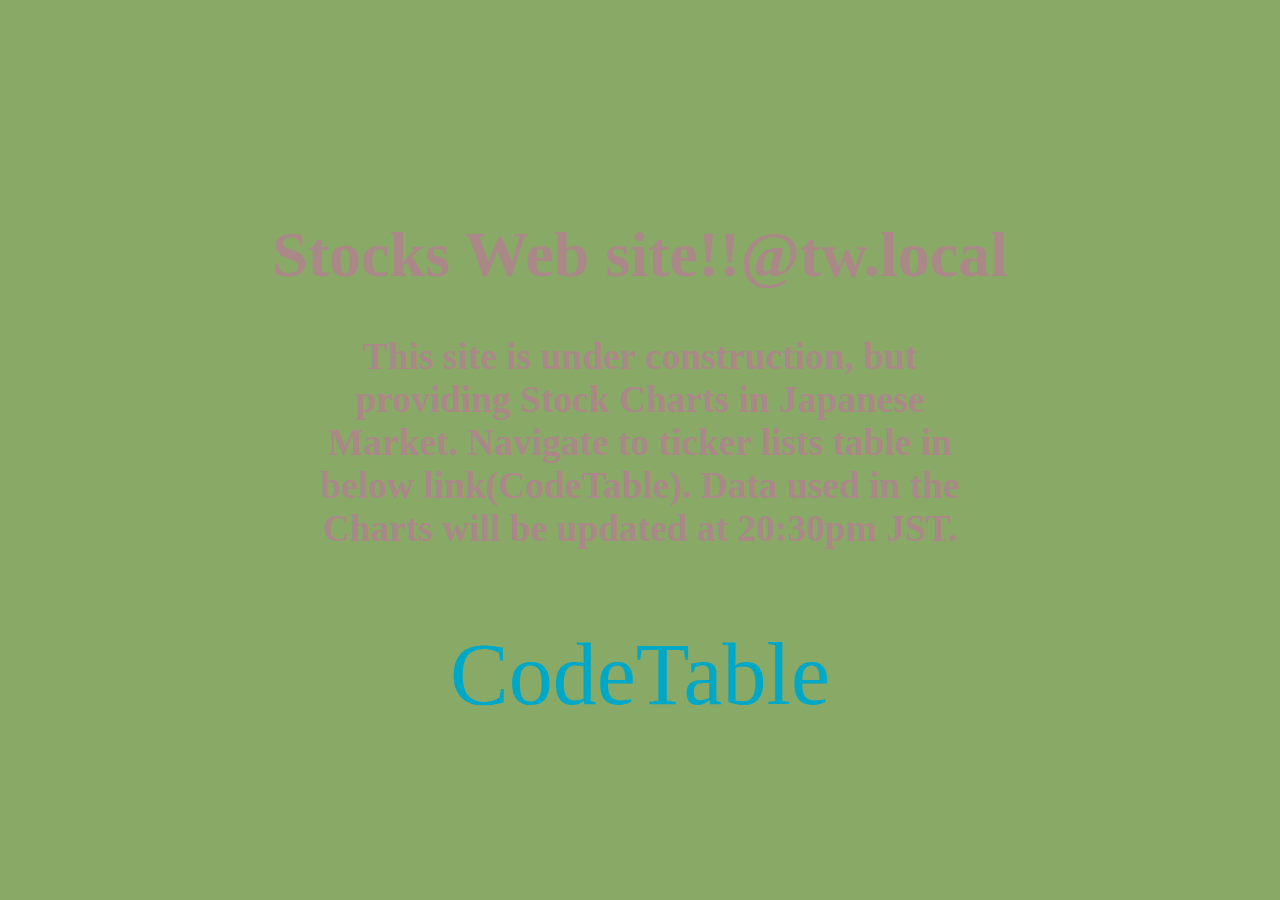
<file: public/index.html>
<!DOCTYPE html>
<html lang='ja'>
  <head>
  <meta charset="utf-8">
  <meta name="keywords" content="chart,candlestic,JPX,stock exchange">
  <meta name="description" content="JPX、日本取引所グループ、東京証券取引所グループと大阪証券取引所で取引可能な金融商品、株式、REIT、ETFのチャートを提供しています。">
  <meta name="viewport" content="width=device-width,initial-scale=1">
  <link rel="icon" href="favicon.ico">
  <style type="text/css">
  html, body, a {
    width: 100%;
    height: 100%;
    margin: 0;
    padding: 0;
  }
  html {
    display: table;
  }
  h3 {
    width: 50%;
    margin: 0 auto;
    // display: table-cell;
  }
  body {
    display: table-cell;
    text-align: center;
    vertical-align: middle;
    /* font-size: 88px; */
    font-size: xx-large;
    background: #88aa66;
    color: #aa8888;
  }
  a {
    border-radius: 30px;
    font-size: 88px;
    /*font-size: xx-large; */
    background: #88aa66;
    color: #00a8c8;
  }
  a:hover {
    border-radius: 30px;
    font-size: 88px;
    /* font-size: xx-large; */
    background: #8a8a66;
    border: 3px solid mistyrose;
    color: #a8a888;
  }
  </style>

  <!-- Global site tag (gtag.js) - Google Analytics -->
  <script async src="https://www.googletagmanager.com/gtag/js?id=UA-156997905-1"></script>
  <script>
  window.dataLayer = window.dataLayer || [];
  function gtag(){dataLayer.push(arguments);}
  gtag('js', new Date());

  gtag('config', 'UA-156997905-1');
  </script>

  </head>

  <body>
  <div>
  <h1>Stocks Web site!!@tw.local</h1>
  <h3>This site is under construction, but providing Stock Charts in Japanese Market. Navigate to ticker lists table in below link(CodeTable). Data used in the Charts will be updated at 20:30pm JST.</h3>
  </br>
  </br>
  <a href="/codetable" style="text-decoration: none;">CodeTable</a>
  </div>
  </body>
</html>
</file>
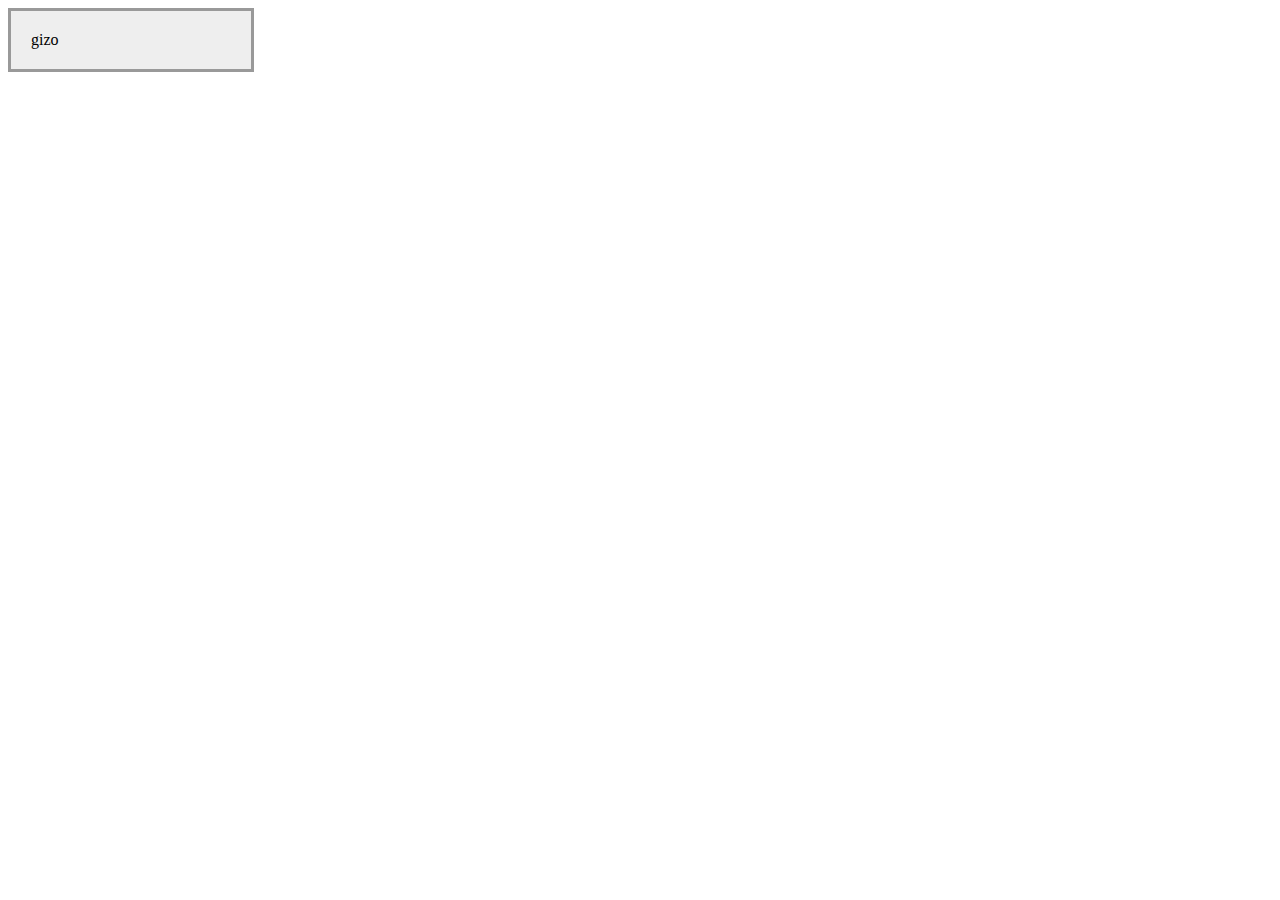
<file: a.html>
<!doctype html>
<html>
<head>
<style>
.gazo{
width:200px;
padding:20px;
background-color:#eee;
border:3px #999 solid;
}
.gazo:hover{
border:3px #000 solid;
}
</style>
</head>
<body>
<div class="gazo">gizo</div>
</body>
</html>
</file>
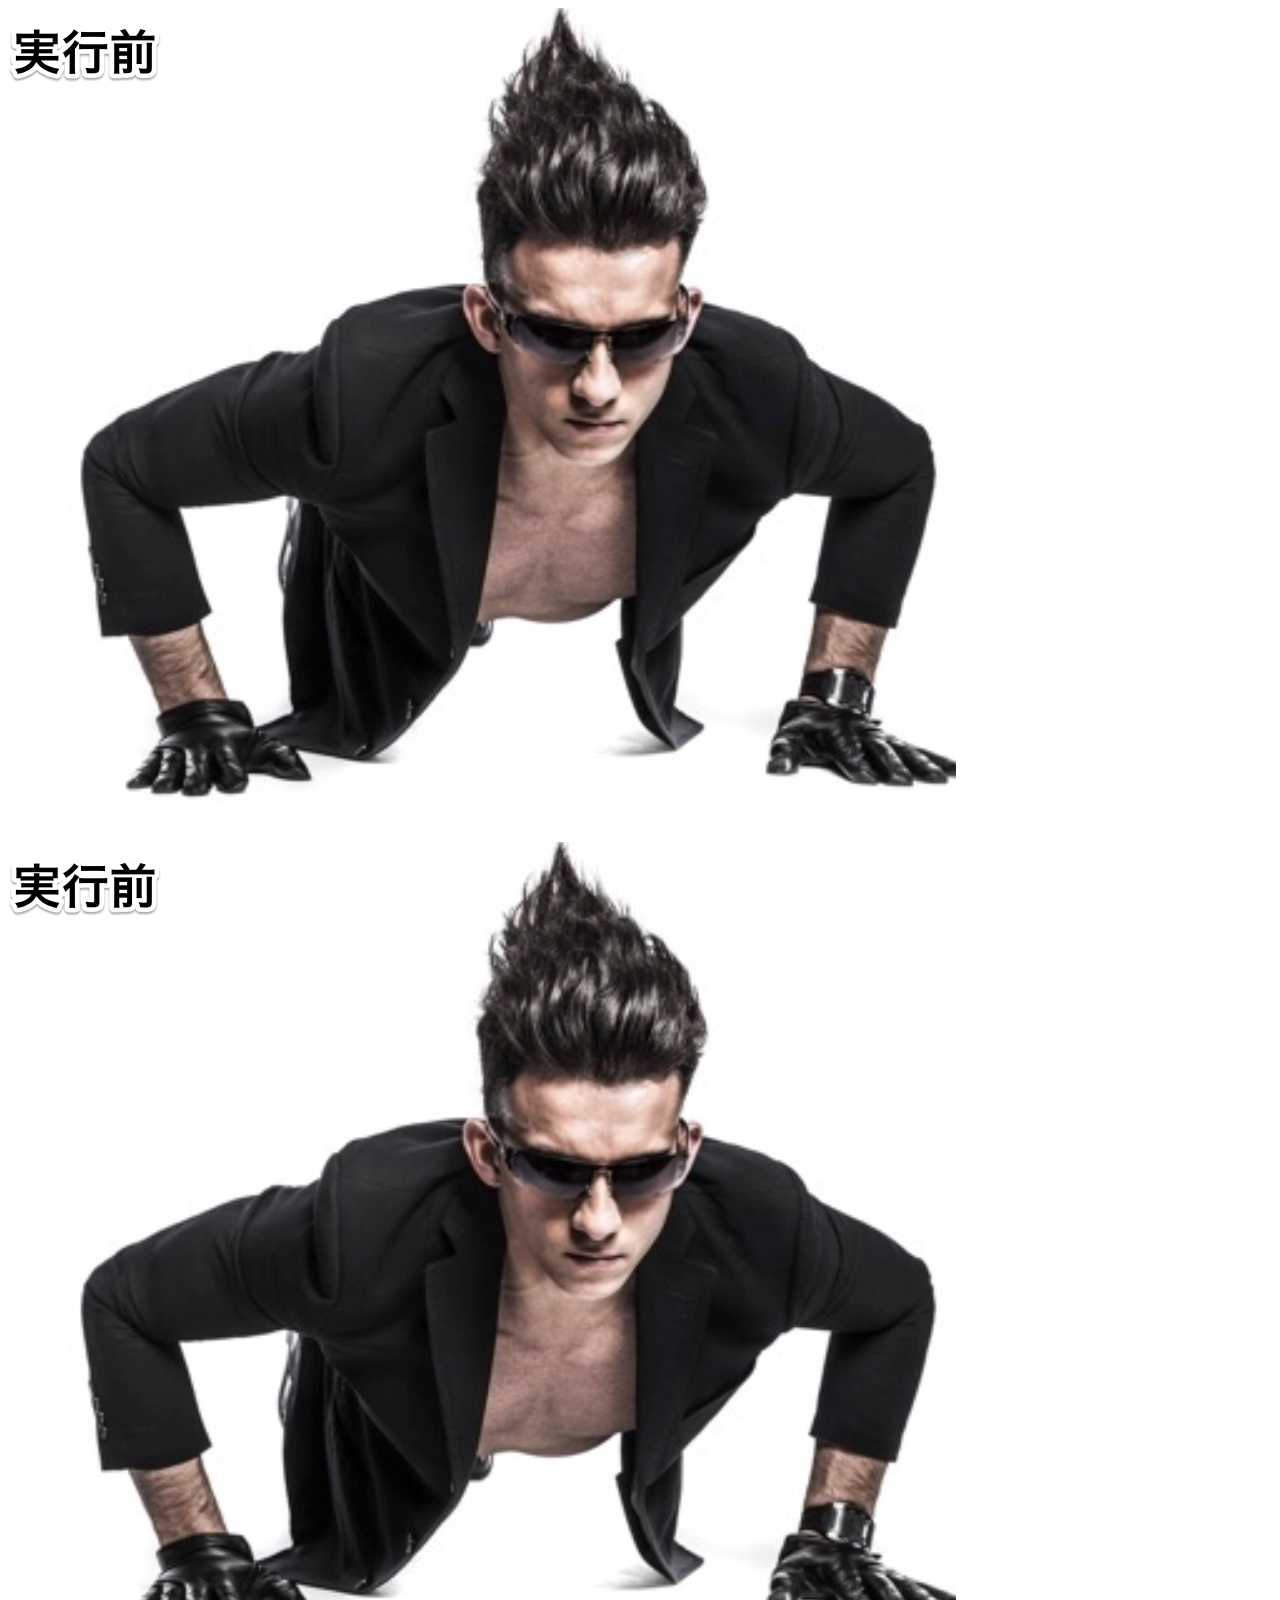
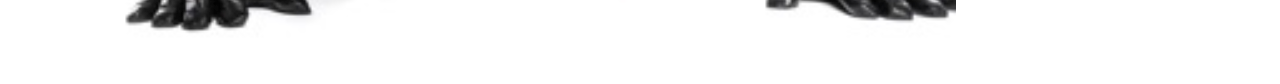
<file: public/face.html>
<!DOCTYPE html>
<html lang="en">
<head>
    <meta charset="UTF-8">
    <title>Face Detection API sample</title>
</head>
<body>

    <img src="face.png" id="image">
    <canvas id="canvas"></canvas>

    <script>
        const image = document.getElementById('image');
        const canvas = document.getElementById('canvas');
        const ctx = canvas.getContext('2d');
        let scale = 1;

        image.onload = function() {
            canvas.width = image.width;   //Canvasを画像と同じ大きさにする
            canvas.height = image.height; //Canvasを画像と同じ大きさにする
            ctx.drawImage(image,
                0, 0, image.width, image.height,
                0, 0, canvas.width, canvas.height);
            scale = canvas.width / image.width;
            detect(); //追加：読み込み完了後に写真に四角い線を描画する
        };

        function detect() {
            if (window.FaceDetector == undefined) {
                console.error('Face Detection not supported');
                return;
            }
            const faceDetector = new FaceDetector();
            faceDetector.detect(image)
                .then(faces => {
                    ctx.lineWidth = 2;
                    ctx.strokeStyle = 'red';
                    for (let face of faces) {
                        ctx.rect(Math.floor(face.boundingBox.x * scale),
                            Math.floor(face.boundingBox.y * scale),
                            Math.floor(face.boundingBox.width * scale),
                            Math.floor(face.boundingBox.height * scale));
                        ctx.stroke();
                        console.log(face);
                    }
                })
                .catch((e) => {
                    console.error("Boo, Face Detection failed: " + e);
                });
        }

    </script>
</body>

</html>
</file>
